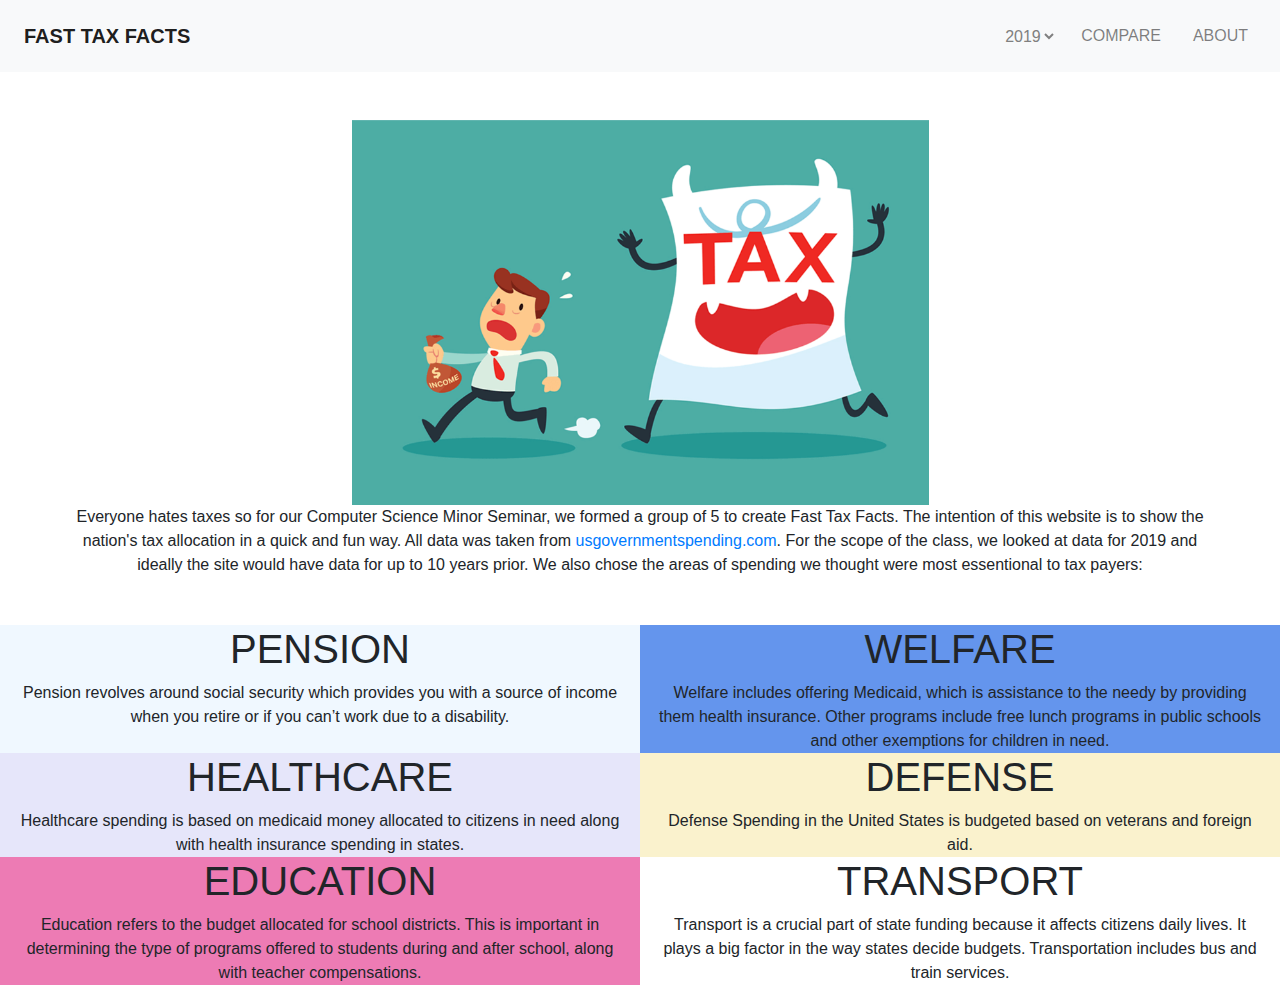
<file: about.html>
<!DOCTYPE HTML>
<html lang="en">
<head>
  <meta charset="utf-8">
  <meta name="viewport" content="width = device-width,initial-scale = 1.0">
  <meta http-equiv="X-UA-Compatible" content="ie=edge">
  <title>Tax Allocation</title>
  <link rel="preconnect" href="https://fonts.gstatic.com">
  <link href="https://fonts.googleapis.com/css2?family=Merriweather+Sans:wght@300;400&family=Trochut&display=swap" rel="stylesheet">
  
  <link rel="stylesheet" href="css/about.css">
  <link rel="stylesheet" href="https://maxcdn.bootstrapcdn.com/bootstrap/4.0.0/css/bootstrap.min.css" integrity="sha384-Gn5384xqQ1aoWXA+058RXPxPg6fy4IWvTNh0E263XmFcJlSAwiGgFAW/dAiS6JXm" crossorigin="anonymous">
	
</head>
<body>
  <nav class="navbar navbar-expand-lg navbar-light bg-light py-3">
    <a class="navbar-brand ml-2" href="index.html"><b>FAST TAX FACTS</b></a>
    <button class="navbar-toggler" type="button" data-toggle="collapse" data-target="#navbarNav" aria-controls="navbarNav" aria-expanded="false" aria-label="Toggle navigation">
      <span class="navbar-toggler-icon"></span>
    </button>
    <div class="collapse navbar-collapse"  id="navbarNav">
      <ul class="navbar-nav ml-auto">
        <li class="nav-item mx-2">
           <select id=year name=year>
              <option value="2021">2021</option>
              <option value="2020">2020</option>
              <option value="2019" selected>2019</option>
              <option value="2018">2018</option>
              <option value="2017">2017</option>
              <option value="2016">2016</option>
              <option value="2015">2015</option>
              <option value="2014">2014</option>
              <option value="2013">2013</option>
              <option value="2012">2012</option>
              <option value="2011">2011</option>  
            </select>                                       
        </li>
        <li class="nav-item mx-2">
          <a class="nav-link" href="comparison1.html">COMPARE</a>
        </li>
        <li class="nav-item mx-2">
          <a class="nav-link" href="about.html">ABOUT</a>
        </li>

      </ul>
    </div>
  </nav>
  <div class="container-fluid mx-0">
    <div class="row-sm m-5">
      <img style="width: 50%; height: auto;" class=evil-tax src=media/evil-tax.png> 
      <p>Everyone hates taxes so for our Computer Science Minor Seminar, we formed a group of 5 to create Fast Tax Facts. The intention of this website is to show the nation's tax allocation in a quick and fun way. All data was taken from <a href="https://www.usgovernmentspending.com" target="blank">usgovernmentspending.com</a>. For the scope of the class, we looked at data for 2019 and ideally the site would have data for up to 10 years prior. We also chose the areas of spending we thought were most essentional to tax payers:</p>
    </div>
<div class="row">
      <div class="col-sm pension">
		  <div class=content>
	<h1><span class="title">PENSION</span></h1>
    <span class="description">Pension revolves around social security which provides you with a source of income when you retire or if you can’t work due to a disability.</span>
  </div>
</div>
      <div class="col-sm welfare">
		  <div class=content>
		  <h1><span class="title">WELFARE</span></h1>
		  <span class="description">Welfare includes offering Medicaid, which is assistance to the needy by providing them health insurance. Other programs include free lunch programs in public schools and other exemptions for children in need.</span>
		  </div>
    </div>
</div>
    <div class="row justify-content-around">
      <div class="col-sm healthcare">
		  <div class=content>
			  <h1><span class="title">HEALTHCARE</span></h1>
			  <span class="description">Healthcare spending is based on medicaid money allocated to citizens in need along with health insurance spending in states.</span>
		  </div>
		</div>
      <div class="col-sm defense">
		  <div class=content>
			  <h1><span class="title">DEFENSE</span></h1>
			  <span class="description">Defense Spending in the United States is budgeted based on veterans and foreign aid.</span>
		  </div>
		</div>
    </div>
    <div class=row>
      <div class="col-sm education">
		  <div class=content>
			  <h1><span class="title">EDUCATION</span></h1>
			  <span class="description">Education refers to the budget allocated for school districts. This is important in determining the type of programs offered to students during and after school, along with teacher compensations.</span>
		  </div>
		</div>
      <div class="col-sm transport">
		  <div class=content>
			  <h1><span class="title">TRANSPORT</span></h1>
			  <span class="description">Transport is a crucial part of state funding because it affects citizens daily lives. It plays a big factor in the way states decide budgets. Transportation includes bus and train services.</span>
		  </div>
	</div>
   </div>  
	
  

  <script src="https://code.jquery.com/jquery-3.2.1.slim.min.js" integrity="sha384-KJ3o2DKtIkvYIK3UENzmM7KCkRr/rE9/Qpg6aAZGJwFDMVNA/GpGFF93hXpG5KkN" crossorigin="anonymous"></script>
  <script src="https://cdnjs.cloudflare.com/ajax/libs/popper.js/1.12.9/umd/popper.min.js" integrity="sha384-ApNbgh9B+Y1QKtv3Rn7W3mgPxhU9K/ScQsAP7hUibX39j7fakFPskvXusvfa0b4Q" crossorigin="anonymous"></script>
  <script src="https://maxcdn.bootstrapcdn.com/bootstrap/4.0.0/js/bootstrap.min.js" integrity="sha384-JZR6Spejh4U02d8jOt6vLEHfe/JQGiRRSQQxSfFWpi1MquVdAyjUar5+76PVCmYl" crossorigin="anonymous"></script>
</body>
</html>
</file>
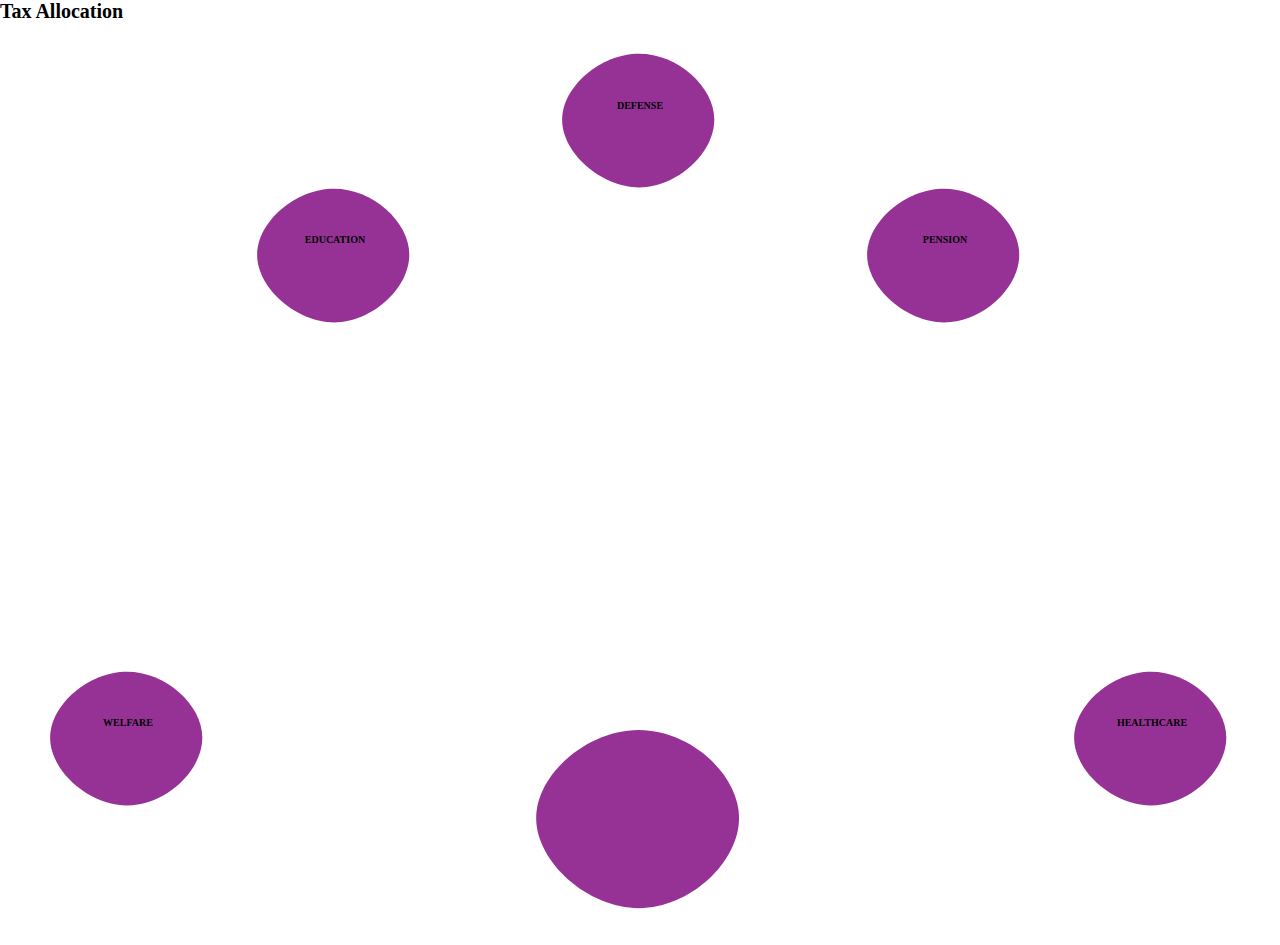
<file: state.html>
<!DOCTYPE html>
<html lang="en" dir="ltr">
    <head>
        <meta charset="utf-8">
        <title>Tax Allocation</title>
        <!-- <link rel="stylesheet" href="css/style.css"> -->

        <style media="screen">
        html{
            box-sizing: border-box;
            font-size: 62.5%; /* 1rem = 10px ems vh vw */
            margin: 0;
            padding: 0;
        }

        body{
            margin: 0;
            padding: 0;
            /* background-color: rgb(128, 8, 8); */
        }

        *, *::before, *::after{
            box-sizing: inherit;
            margin: 0;
            padding: 0;
        }

        .blob{
            position: absolute;
            padding: 0;
            /* border: 0.2rem solid black; */
            height: 15vw;
            width: 15vw;
            overflow: hidden;
            fill: rgb(150, 50, 150);
        }

        .blob svg{
            position: absolute;
            top: -12.5%;
            left: -12.5%;
            margin: 0;
            padding: 0;
            width: 125%;
            height: 125%;
            z-index: -1;
            /* animation: move1 10s ease-in-out infinite; */
            transition: 2s linear;
            transform-origin: 50% 50%;
        }

        .name{
            position: absolute;
            text-align: center;
            font-weight: bold;
            top: 40%;
            width: 100%;
            height: 10%;
        }

        #state{
            width: 20vw;
            height: 20vw;
            bottom: -5%;
            left: 40%;
        }

        #welfare{
            left: 2.5%;
            bottom: 7.5%;
        }

        #welfare svg, #defense svg{
            animation-name: move2;
        }

        #education{
            top: 17.5%;
            left: 18.67%;
        }

        #education svg, #pension svg{
            animation-name: move3;
        }

        #defense{
            left: 42.5%;
        }

        #pension{
            top: 17.5%;
            right: 18.67%;
        }

        #healthcare{
            right: 2.5%;
            bottom: 7.5%;
        }
        /*
        @keyframes move1 {
            0% {
                transform: scale(1);
            }
            38% {
                transform: scale(1.1) rotate(160deg);
            }
            40% {
                transform: scale(1.1) rotate(180deg);
            }
            78% {
                transform: scale(0.9) rotate(-40deg);
            }
            80% {
                transform: scale(0.9) rotate(-20deg);
            }
            100% {
                transform: scale(1);
            }
        }

        @keyframes move2 {
            0% {
                transform: scale(1);
            }
            38% {
                transform: scale(0.9) rotate(-160deg);
            }
            40% {
                transform: scale(0.9) rotate(-180deg);
            }
            78% {
                transform: scale(1.1) rotate(40deg);
            }
            80% {
                transform: scale(1.1) rotate(20deg);
            }
            100% {
                transform: scale(1);
            }
        }

        @keyframes move3 {
            0% {
                transform: scale(1);
            }
            38% {
                transform: scale(0.9 1) rotate(-100deg);
            }
            40% {
                transform: scale(0.9 1) rotate(-80deg);
            }
            78% {
                transform: scale(1.1 0.9) rotate(20deg);
            }
            80% {
                transform: scale(1.1 0.9) rotate(40deg);
            }
            100% {
                transform: scale(1);
            } */

        </style>

    </head>
    <body>
        <h1 class="title">Tax Allocation</h1>
        <div class="blob" id="state">
            <svg viewBox="0 0 200 200" xmlns="http://www.w3.org/2000/svg">
              <path  d="M61.9,0.7C61.9,28.5,31,57,-0.8,57C-32.5,57,-64.9,28.5,-64.9,0.7C-64.9,-27.1,-32.5,-54.3,-0.8,-54.3C31,-54.3,61.9,-27.1,61.9,0.7Z" transform="translate(100 100)" />
            </svg>
            <div class="name"></div>
            <div class="amount"></div>
        </div>
        <div class="blob" id="welfare">
            <svg viewBox="0 0 200 200" xmlns="http://www.w3.org/2000/svg">
              <path  d="M61.9,0.7C61.9,28.5,31,57,-0.8,57C-32.5,57,-64.9,28.5,-64.9,0.7C-64.9,-27.1,-32.5,-54.3,-0.8,-54.3C31,-54.3,61.9,-27.1,61.9,0.7Z" transform="translate(100 100)" />
            </svg>
            <div class="name">WELFARE</div>
            <div class="amount"></div>
        </div>
        <div class="blob" id="education">
            <svg viewBox="0 0 200 200" xmlns="http://www.w3.org/2000/svg">
              <path  d="M61.9,0.7C61.9,28.5,31,57,-0.8,57C-32.5,57,-64.9,28.5,-64.9,0.7C-64.9,-27.1,-32.5,-54.3,-0.8,-54.3C31,-54.3,61.9,-27.1,61.9,0.7Z" transform="translate(100 100)" />
            </svg>
            <div class="name">EDUCATION</div>
            <div class="amount"></div>
        </div>
        <div class="blob" id="defense">
            <svg viewBox="0 0 200 200" xmlns="http://www.w3.org/2000/svg">
              <path  d="M61.9,0.7C61.9,28.5,31,57,-0.8,57C-32.5,57,-64.9,28.5,-64.9,0.7C-64.9,-27.1,-32.5,-54.3,-0.8,-54.3C31,-54.3,61.9,-27.1,61.9,0.7Z" transform="translate(100 100)" />
            </svg>
            <div class="name">DEFENSE</div>
            <div class="amount"></div>
        </div>
        <div class="blob" id="pension">
            <svg viewBox="0 0 200 200" xmlns="http://www.w3.org/2000/svg">
              <path  d="M61.9,0.7C61.9,28.5,31,57,-0.8,57C-32.5,57,-64.9,28.5,-64.9,0.7C-64.9,-27.1,-32.5,-54.3,-0.8,-54.3C31,-54.3,61.9,-27.1,61.9,0.7Z" transform="translate(100 100)" />
            </svg>
            <div class="name">PENSION</div>
            <div class="amount"></div>
        </div>
        <div class="blob" id="healthcare">
            <svg viewBox="0 0 200 200" xmlns="http://www.w3.org/2000/svg">
              <path  d="M61.9,0.7C61.9,28.5,31,57,-0.8,57C-32.5,57,-64.9,28.5,-64.9,0.7C-64.9,-27.1,-32.5,-54.3,-0.8,-54.3C31,-54.3,61.9,-27.1,61.9,0.7Z" transform="translate(100 100)" />
            </svg>
            <div class="name">HEALTHCARE</div>
            <div class="amount"></div>
        </div>

        <!-- <script src="js/script.js" charset="utf-8"></script> -->
        <script type="text/javascript">
            const blobs = document.querySelectorAll(".blob svg");
            // console.log(blobs);

            const transformBlob = () => {
                var s1, s2, rot;
                s1 = Math.random() * (1.3 - 0.7) + 0.7;
                s2 = Math.random() * (1.3 - 0.7) + 0.7;
                rot = Math.floor(Math.random() * 100) - 50;

                return [s1, s2, rot];
            };

            let iQ = setInterval(()=> {

                for (var i = 0; i < blobs.length; i++) {
                    var vals = transformBlob();
                    var s1 = vals[0];
                    var s2 = vals[1];
                    var rot = vals[2];
                    // console.log(s1, s2, rot);
                    // console.log(blobs[i]);
                    blobs[i].style.transform = `scale(${s1} ${s2})`;
                    blobs[i].style.transform = `rotate(${rot}deg)`;
                }



            }, 2000);
        </script>
    </body>
</html>
</file>
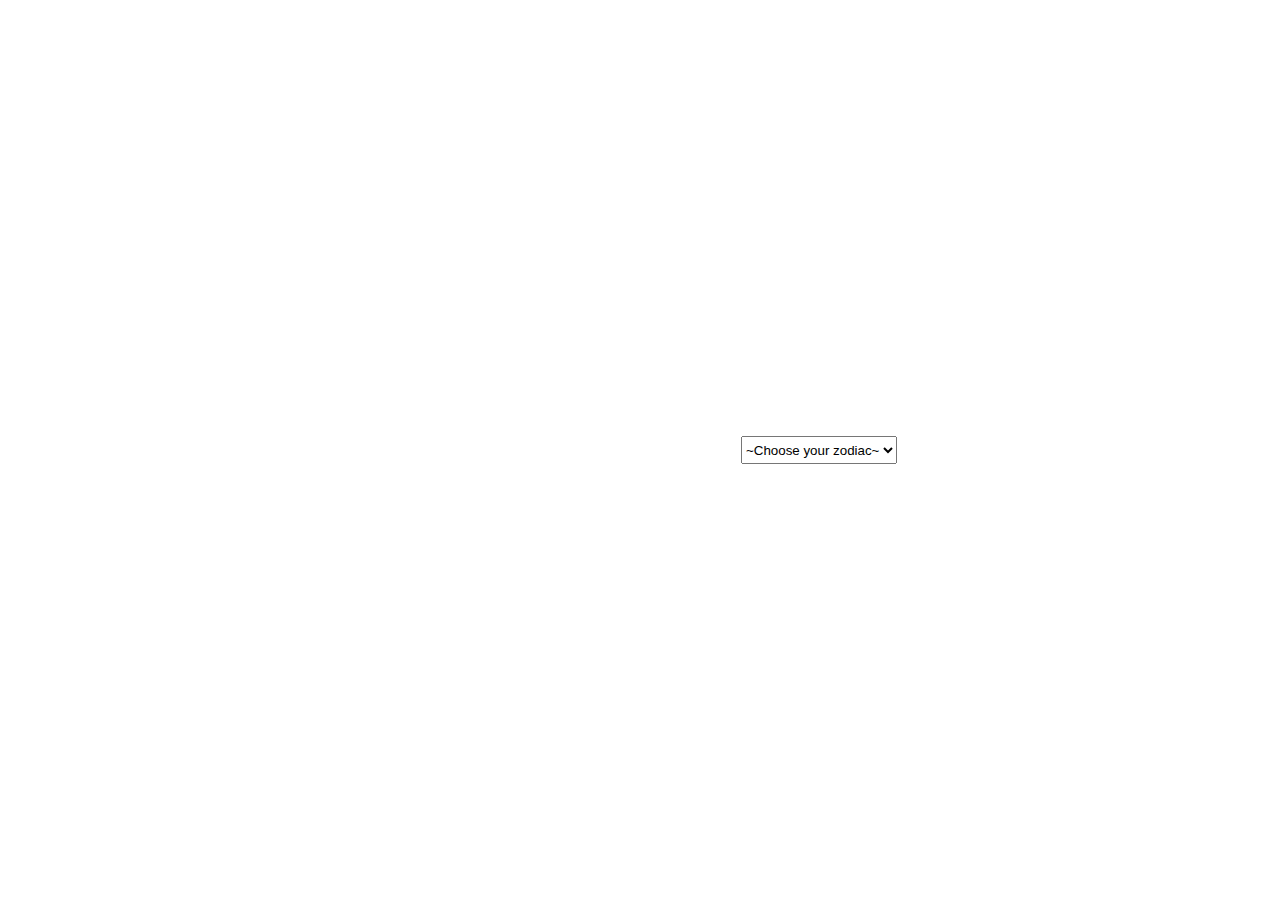
<file: zodiac.html>
<!DOCTYPE html>
<html>
<head>
<title>~today's horoscope~</title>
<link rel="icon" 
      type="image/jpg" 
      href="https://www.ams.ubc.ca/wp-content/uploads/2019/12/Star-637x640.jpg">
<link rel="preconnect" href="https://fonts.gstatic.com"> 
<link href="https://fonts.googleapis.com/css2?family=DotGothic16&display=swap" rel="stylesheet">
<style type="text/css">

  html {
  height: 100%;
  display: table;
  margin: auto;
}

body {
  height: 100%;
  display: table-cell;
  vertical-align: middle;
  background: url('https://i.pinimg.com/originals/d3/38/95/d338958ff2bc814159af16dffa99bf00.gif') no-repeat center center fixed; 
  -webkit-background-size: cover;
  -moz-background-size: cover;
  -o-background-size: cover;
  background-size: cover;
}
  
p, p2 { 
        display: flex; 
        justify-content: center; 
        color: white; 
    } 

.choices_container{
  width: 50vw;
  color: white;
  text-align: justify;
  font-family: 'DotGothic16', sans-serif;
  font-size: 1.5vw;
  display: flex;
  flex-flow: row;
  margin: 4rem 0 4rem 0;
}


@keyframes animate { 
  
        0% { 
            content: "";
			color: #EEE;
            text-shadow: 0 0 5px #F4E1F5;
        } 
  
        50% { 
            content: "";
			color: #EEE;
            text-shadow: 0 0 20px #D6DDF5;
        } 
  
        100% { 
            content: "";
			color: #EEE;
          	text-shadow: 0 0 5px #F4E1F5;
        } 
    }
	label, p2{
		animation: animate 1300ms infinite;
	}
	label{
		align-content: center;
	}
	
</style>
</head>
<body>
  <div class="choices_container">
	  <p>
		 <label for="zodiacs">*✧･ﾟ*select your horoscope for today*･ﾟ✧*</label>
		 <select id="zodiacs">
		  	<option value="">~Choose your zodiac~</option>
		  	<option value="capricorn">♑︎ capricorn ♑︎</option>
		  	<option value="aquarius">♒︎ aquarius ♒︎</option>
		  	<option value="pisces">♓︎ pisces ♓︎</option>
		  	<option value="aries">♈︎ aries ♈︎</option>
		  	<option value="taurus">♉︎ taurus ♉︎</option>
		  	<option value="gemini">♊︎ gemini ♊︎</option>
		  	<option value="cancer">♋︎ cancer ♋︎</option>
		  	<option value="leo">♌︎ leo ♌︎</option>
		  	<option value="virgo">♍︎ virgo ♍︎</option>
		  	<option value="libra">♎︎ libra ♎︎</option>
		  	<option value="scorpio">♏︎ scorpio ♏︎</option>
		  	<option value="sagittarius">♐︎ sagittarius ♐︎</option>
		</select>
	  </p>
	  <p2></p2>
</div>
<script>

const select = document.querySelector('select');
const para = document.querySelector('p2');

select.addEventListener('change', setZodiac);

function setZodiac() {
  const choice = select.value;

  if (choice === 'capricorn') {
    para.textContent = ' ♑︎ you’re keenly aware of the divide between your personal life and career today, capricorn. the moon floats through socially suave libra all afternoon, helping you make the right connections and put your best foot forward. yet, the moon’s mid-day squabble with emotionally raw pluto can have you feeling resentful towards work demands. later, luna dives into feeling-oriented scorpio, helping you reconnect with your companions. ♑︎';
  } else if (choice === 'aquarius') {
    para.textContent = ' ♒︎ your mind is likely to feel a bit stormy under tuesday’s skies, aquarius. the equilibrium-seeking libra moon gets ensnared by a difficult aspect with wound-healing pluto this afternoon, prompting you to explore some important but treacherous areas of your psyche. thankfully, luna leaps into pointed scorpio this evening, helping clear your mind and refocus your energy on career matters. ♒︎';
  } else if (choice === 'pisces') {
    para.textContent = ' ♓︎ you’re running low on social fuel today, pisces. you can only handle intimate, one-on-one encounters today and nothing less. so, don’t let people into your circle if they can’t respect your need for authenticity. the relationship-loving libra moon becomes intensified by an afternoon rendezvous with emotionally potent pluto, intensifying all social interactions. fortunately, the moon’s evening dip into scorpio helps you back out emotionally. ♓︎';
  }	else if (choice === 'aries') {
    para.textContent = ' ♈︎ as an aries, you’re here to develop self-reliance. tuesday’s skies briefly divert your attention from this course, as the cosmic landscape lights up your relationship involvements. the moon careens through libra, who tries to keep things peaceful, but her square to emotionally raw pluto can stir up unspoken tensions. later, the moon dips into scorpio, making you more introverted and more psychologically attuned. ♈︎';
  } else if (choice === 'taurus') {
    para.textContent = ' ♉︎ taurus people have the drive, focus, and motivation to stay committed to their work. let yourself live up to this reputation today, as you’re feeling inspired to tackle everything on your agenda. the moon floats through balance-building libra, but her square with power-play pluto in the afternoon can stir up buried emotions. by evening, the moon slips into sensual scorpio, focusing your attention on relationship matters. ♉︎';
  } else if (choice === 'gemini') {
    para.textContent = ' ♊︎ as a gemini, you possess a wealth of interests. let yourself reconnect with passions that have been on the back burner or simply reconnect with a hobby that helps you release and relax today. the moon’s presence in artistic libra helps you lean into this arena, but her square with heavy pluto can prompt psychological upsets. by evening, luna dips into sharp scorpio, focusing your attention on your workload. ♊︎';
  } else if (choice === 'cancer') {
    para.textContent = ' ♋︎ cancerians need a place to call home more than anything in this world. tuesday’s skies focus your attention on the very foundations beneath your feet, as the other-oriented libra moon re-establishes family ties and helps you beautify your environment. luna runs into some relationship intensity mid-day when she butts heads with truth-seeking pluto. come evening, sensual pleasures reign supreme when the moon slides into passionate scorpio. ♋︎';
  } else if (choice === 'leo') {
    para.textContent = ' ♌︎ your mind is something of a high-speed train today, leo. make sure you’re letting it take you to where you need to go, rather than letting it run you ragged! minor stresses are likely to emerge on the work front, when the balance-seeking Libra moon squares off to power-play pluto. later, the moon tiptoes into inwardly focused scorpio, quieting things down and reconnecting you to your roots. ♌︎';
  } else if (choice === 'virgo') {
    para.textContent = ' ♍︎ business beckons beneath tuesday’s skies, virgo! let yourself embrace your natural productive drive today, as the mentally balanced libra moon helps you pour your focus into your resources and talents. stresses may emerge around creative projects or romantic interests this afternoon, as the moon squabbles with power-play pluto. come evening, luna slips into pointed scorpio, helping you express yourself with greater ease. ♍︎';
  } else if (choice === 'libra') {
    para.textContent = ' ♎︎ as a libra, you tend to consider the needs of those around you before you consider yourself. tuesday’s skies suggest that its time to give yourself some much needed TLC, as the moon cruises through your sign. the mid-day hours can stir up some emotionally unsettling material around family matters that needs addressing. But fortunately, the moon’s evening entrance into reserved scorpio should help you balance yourself back out emotionally. ♎︎';
  } else if (choice === 'scorpio') {
    para.textContent = ' ♏︎ moods are running rampant under tuesday’s skies, scorpio. let yourself stay sane by pulling away from the noise and sticking to nurturing your own needs behind closed doors. the moon floats through balance-seeking libra all afternoon, getting into a squabble with emotionally raw pluto thats best handled alone. fortunately, by evening, the moon enters your sign and helps you feel like yourself again. ♏︎';
  } else if (choice === 'sagittarius') {
    para.textContent = ' ♐︎ it’s easy to feel “off” with your goals today, sagittarius. don’t let this passing feeling get the best of you! The balanced libra moon gets thrown off-kilter this afternoon, as she faces a tough interaction with raw pluto. this can create stress around finances, resources, and the activation of your talents. come evening, the moon slides into sensitive scorpio, quieting the atmosphere and pulling you inward. ♐︎';
  } else {
    para.textContent = '';
  }
}
</script>		
</body>
</html>
</file>
<file: css/about.css>
select{
  -webkit-appearance: menulist-button;
  background-color: transparent;
  border: none;
  font-family: inherit;
  color: grey;
  height: 100%;
}
.container-fluid {
	text-align: center;
}
.pension {
	background-color: #F0F8FF;
}

.welfare {
	background-color: #6495ED;
}

.healthcare {
	background-color: #E6E6FA;
}

.defense {
	background-color: #FAF2CD;
}

.education {
	background-color: #ED7BB4;
}
</file>
<file: css/style.css>
body {
  background-color:#6495ED;
  font-family: "Trochut", "Helvetica Neue", Helvetica, Arial, sans-serif;
  height: 100%;
  margin: 0;
  overflow-x: hidden;
  position: relative;
}


select{
  -webkit-appearance: menulist-button;
  background-color: transparent;
  border: none;
  font-family: inherit;
  color: grey;
  height: 100%;
}

/* stylesheet for your custom graph */
#canvas-svg{
  float: left;
}
.states {
  fill: none;
  stroke: white;
  stroke-linejoin: round;
}

.states-choropleth {
  fill: #ccc;
}

#tooltip-container {
  position: absolute;
  background-color: #fff;
  color: #000;
  padding: 10px;
  border: 1px solid;
  display: none;
}

.tooltip_key {
  font-weight: bold;
}

.tooltip_value {
  margin-left: 20px;
  float: right;
}
</file>
